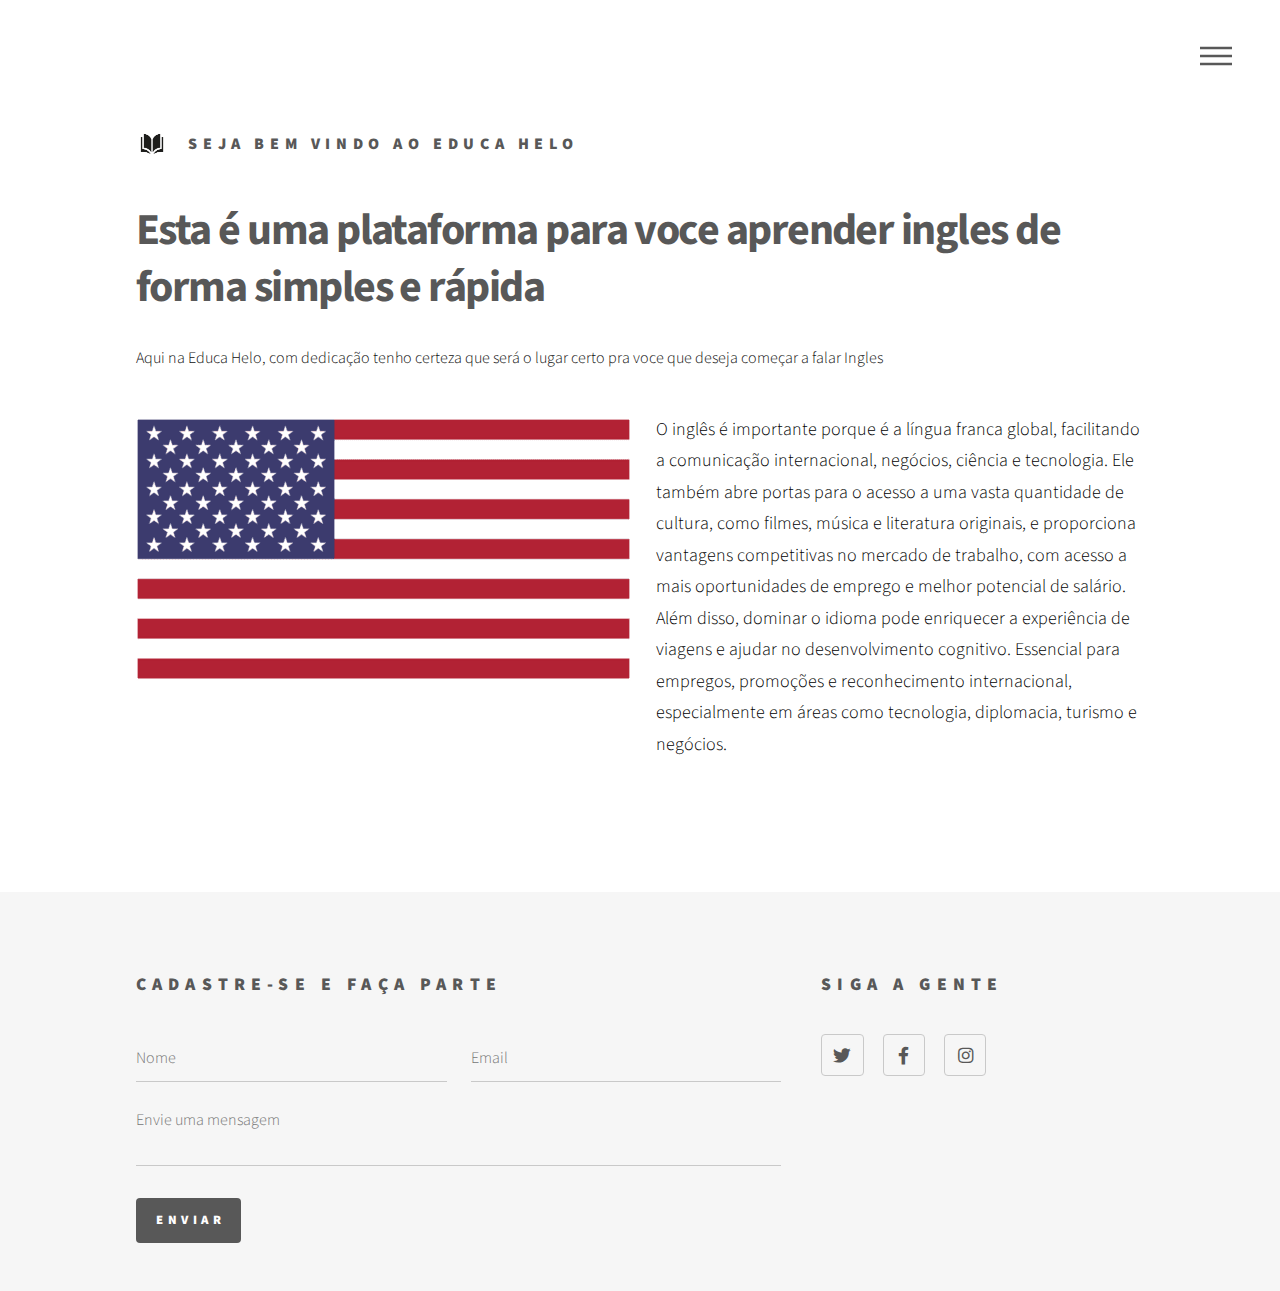
<file: index.html>
<!DOCTYPE HTML>
<!--
	Phantom by HTML5 UP
	html5up.net | @ajlkn
	Free for personal and commercial use under the CCA 3.0 license (html5up.net/license)
-->
<html>
	<head>
		<title>Educa Helo</title>
		<meta charset="utf-8" />
		<meta name="viewport" content="width=device-width, initial-scale=1, user-scalable=no" />
		<link rel="icon" type="image/png" href="images/livro3.jpg">
		<link rel="stylesheet" href="assets/css/main.css" />
		<noscript><link rel="stylesheet" href="assets/css/noscript.css" /></noscript>
	</head>
	<body class="is-preload">
		<!-- Wrapper -->
			<div id="wrapper">

				<!-- Header -->
					<header id="header">
						<div class="inner">

							<!-- Logo sem link -->
							<div class="logo">
								<span class="symbol">
									<img src="images/livro3.jpg" alt="">
								</span>
								<span class="title">Seja bem vindo ao Educa Helo</span>
							</div>

							<!-- Nav -->
							<nav>
								<ul>
									<li><a href="#menu">Menu</a></li>
								</ul>
							</nav>

						</div>
					</header>


				<!-- Menu -->
					<nav id="menu">
						<h2>Menu</h2>
						<ul>
							<li><a href="index.html">Estudos</a></li>
							<li><a href="generic.html">Exercicios</a></li>
							<li><a href="generic2.html">Revisão</a></li>
							<li><a href="elements.html">Preços</a></li>
						</ul>
					</nav>

				<!-- Main -->
					<div id="main">
						<div class="inner">
							<header>
								<h1>Esta é uma plataforma para voce aprender ingles de forma simples e rápida</h1>
								<p style="color: rgb(15, 15, 15);"> Aqui na Educa Helo, com dedicação tenho certeza que será o lugar certo pra voce que deseja começar a falar Ingles</p>
									<div style="display: flex; align-items:flex-start; gap: 20px;">
										<img src="images/img6.png" style="margin-left: -85px; margin-top: -30px; object-fit: contain;" alt="">
											<p style="max-width: 900px; font-size: 18px; margin-top: 10px; margin-left: -80px; color: black;">
												O inglês é importante porque é a língua franca global, facilitando a comunicação internacional, negócios, ciência e tecnologia.
												Ele também abre portas para o acesso a uma vasta quantidade de cultura, como filmes, música e literatura originais, e 
												proporciona vantagens competitivas no mercado de trabalho, com acesso a mais oportunidades de emprego e melhor potencial de
												salário. Além disso, dominar o idioma pode enriquecer a experiência de viagens e ajudar no desenvolvimento cognitivo.
												Essencial para empregos, promoções e reconhecimento internacional, especialmente em áreas como tecnologia, diplomacia, turismo
												e negócios. 
											</p>
									</div>
							
								
							</header>							
						</div>
					</div>

				<!-- Footer -->
					<footer id="footer">
						<div class="inner">
							<section>
								<h2>Cadastre-se e faça parte	</h2>
								<form method="post" action="#">
									<div class="fields">
										<div class="field half">
											<input type="text" name="Nome" id="Nome" placeholder="Nome" />
										</div>
										<div class="field half">
											<input type="email" name="email" id="email" placeholder="Email" />
										</div>
										<div class="field">
											<textarea name="Envie uma mensagem" id="Envie uma mensagem" placeholder="Envie uma mensagem"></textarea>
										</div>
									</div>
									<ul class="actions">
										<li><input type="submit" value="Enviar" class="primary" /></li>
									</ul>
								</form>
							</section>
							<section>
								<h2>Siga a gente</h2>
								<ul class="icons">
									<li><a href="#" class="icon brands style2 fa-twitter"><span class="label">Twitter</span></a></li>
									<li><a href="#" class="icon brands style2 fa-facebook-f"><span class="label">Facebook</span></a></li>
									<li><a href="https://www.instagram.com/_diegolopessz/" class="icon brands style2 fa-instagram"><span class="label">Instagram</span></a></li>
								</ul>
							</section>
							
						</div>
					</footer>

			</div>

		<!-- Scripts -->
			<script src="assets/js/jquery.min.js"></script>
			<script src="assets/js/browser.min.js"></script>
			<script src="assets/js/breakpoints.min.js"></script>
			<script src="assets/js/util.js"></script>
			<script src="assets/js/main.js"></script>

	</body>
</html>
</file>
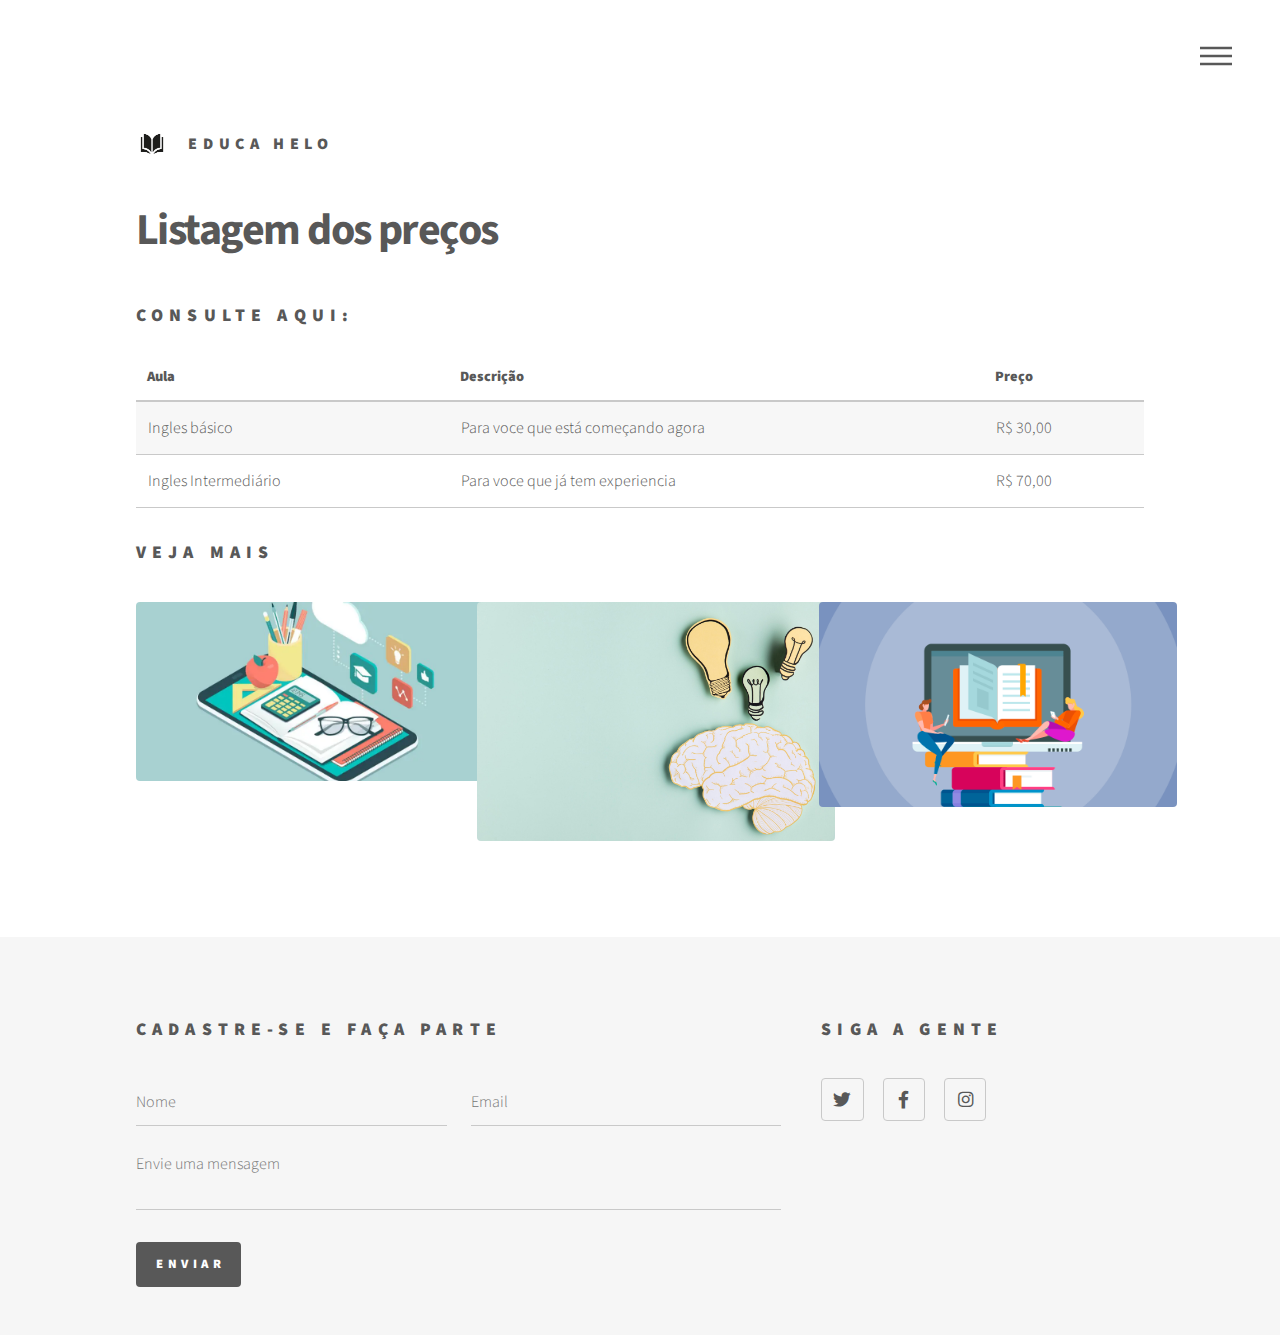
<file: elements.html>
<!DOCTYPE HTML>
<!--
	Phantom by HTML5 UP
	html5up.net | @ajlkn
	Free for personal and commercial use under the CCA 3.0 license (html5up.net/license)
-->
<html>
	<head>
		<title>Educa Helo</title>
		<meta charset="utf-8" />
		<meta name="viewport" content="width=device-width, initial-scale=1, user-scalable=no" />
		<link rel="icon" type="image/png" href="images/livro3.jpg">
		<link rel="stylesheet" href="assets/css/main.css" />
		<noscript><link rel="stylesheet" href="assets/css/noscript.css" /></noscript>
	</head>
	<body class="is-preload">
		<!-- Wrapper -->
			<div id="wrapper">

				<!-- Header -->
					<header id="header">
						<div class="inner">

							<!-- Logo -->
								<a href="index.html" class="logo">
									<span class="symbol"><img src="images/livro3.jpg" alt="" /></span><span class="title">Educa Helo </span>
								</a>

							<!-- Nav -->
								<nav>
									<ul>
										<li><a href="#menu">Menu</a></li>
									</ul>
								</nav>

						</div>
					</header>

				<!-- Menu -->
					<nav id="menu">
						<h2>Menu</h2>
						<ul>
							<li><a href="index.html">Estudos</a></li>
							<li><a href="generic.html">Exercicios</a></li>
							<li><a href="generic.html">	Revisão</a></li>
							<li><a href="elements.html">Preços</a></li>
						</ul>
					</nav>

				<!-- Main -->
					<div id="main">
						<div class="inner">
							<h1>Listagem dos preços</h1>

							<!-- Text -->
								<section>
									<h2>Consulte aqui:</h2>
								</section>
									
								


							<!-- Table -->
								<section>
									
									<div class="table-wrapper">
										<table>
											<thead>
												<tr>
													<th>Aula</th>
													<th>Descrição</th>
													<th>Preço</th>
												</tr>
											</thead>
											<tbody>
												<tr>
													<td>Ingles básico</td>
													<td>Para voce que está começando agora</td>
													<td>R$ 30,00</td>
												</tr>
												<tr>
													<td>Ingles Intermediário</td>
													<td>Para voce que já tem experiencia</td>
													<td>R$ 70,00</td>
												</tr>
												
												
												
											</tbody>
											
										</table>
									</div>
								</section>

									

							<!-- Image -->
									<section>
										<h2>Veja mais</h2>
										<div class="row gtr-50 gtr-uniform">
											<div class="col-4 col-12-medium">
												<span class="image fit">
													<img src="images/img2.png" alt="" />
												</span>
											</div>
											<div class="col-4 col-12-medium">
												<span class="image fit">
													<img src="images/img3.jpg" alt="" />
												</span>
											</div>
											<div class="col-4 col-12-medium">
												<span class="image fit">
													<img src="images/img4.png" alt="" />
												</span>
											</div>
										</div>
									</section>


						</div>
					</div>

				<!-- Footer -->
					<footer id="footer">
						<div class="inner">
							<section>
								<h2>Cadastre-se e faça parte	</h2>
								<form method="post" action="#">
									<div class="fields">
										<div class="field half">
											<input type="text" name="Nome" id="Nome" placeholder="Nome" />
										</div>
										<div class="field half">
											<input type="email" name="email" id="email" placeholder="Email" />
										</div>
										<div class="field">
											<textarea name="Envie uma mensagem" id="Envie uma mensagem" placeholder="Envie uma mensagem"></textarea>
										</div>
									</div>
									<ul class="actions">
										<li><input type="submit" value="Enviar" class="primary" /></li>
									</ul>
								</form>
							</section>
							<section>
								<h2>Siga a gente</h2>
								<ul class="icons">
									<li><a href="#" class="icon brands style2 fa-twitter"><span class="label">Twitter</span></a></li>
									<li><a href="#" class="icon brands style2 fa-facebook-f"><span class="label">Facebook</span></a></li>
									<li><a href="https://www.instagram.com/_diegolopessz/" class="icon brands style2 fa-instagram"><span class="label">Instagram</span></a></li>
								</ul>
							</section>
							
						</div>
					</footer>

			</div>

		<!-- Scripts -->
			<script src="assets/js/jquery.min.js"></script>
			<script src="assets/js/browser.min.js"></script>
			<script src="assets/js/breakpoints.min.js"></script>
			<script src="assets/js/util.js"></script>
			<script src="assets/js/main.js"></script>

	</body>
</html>
</file>
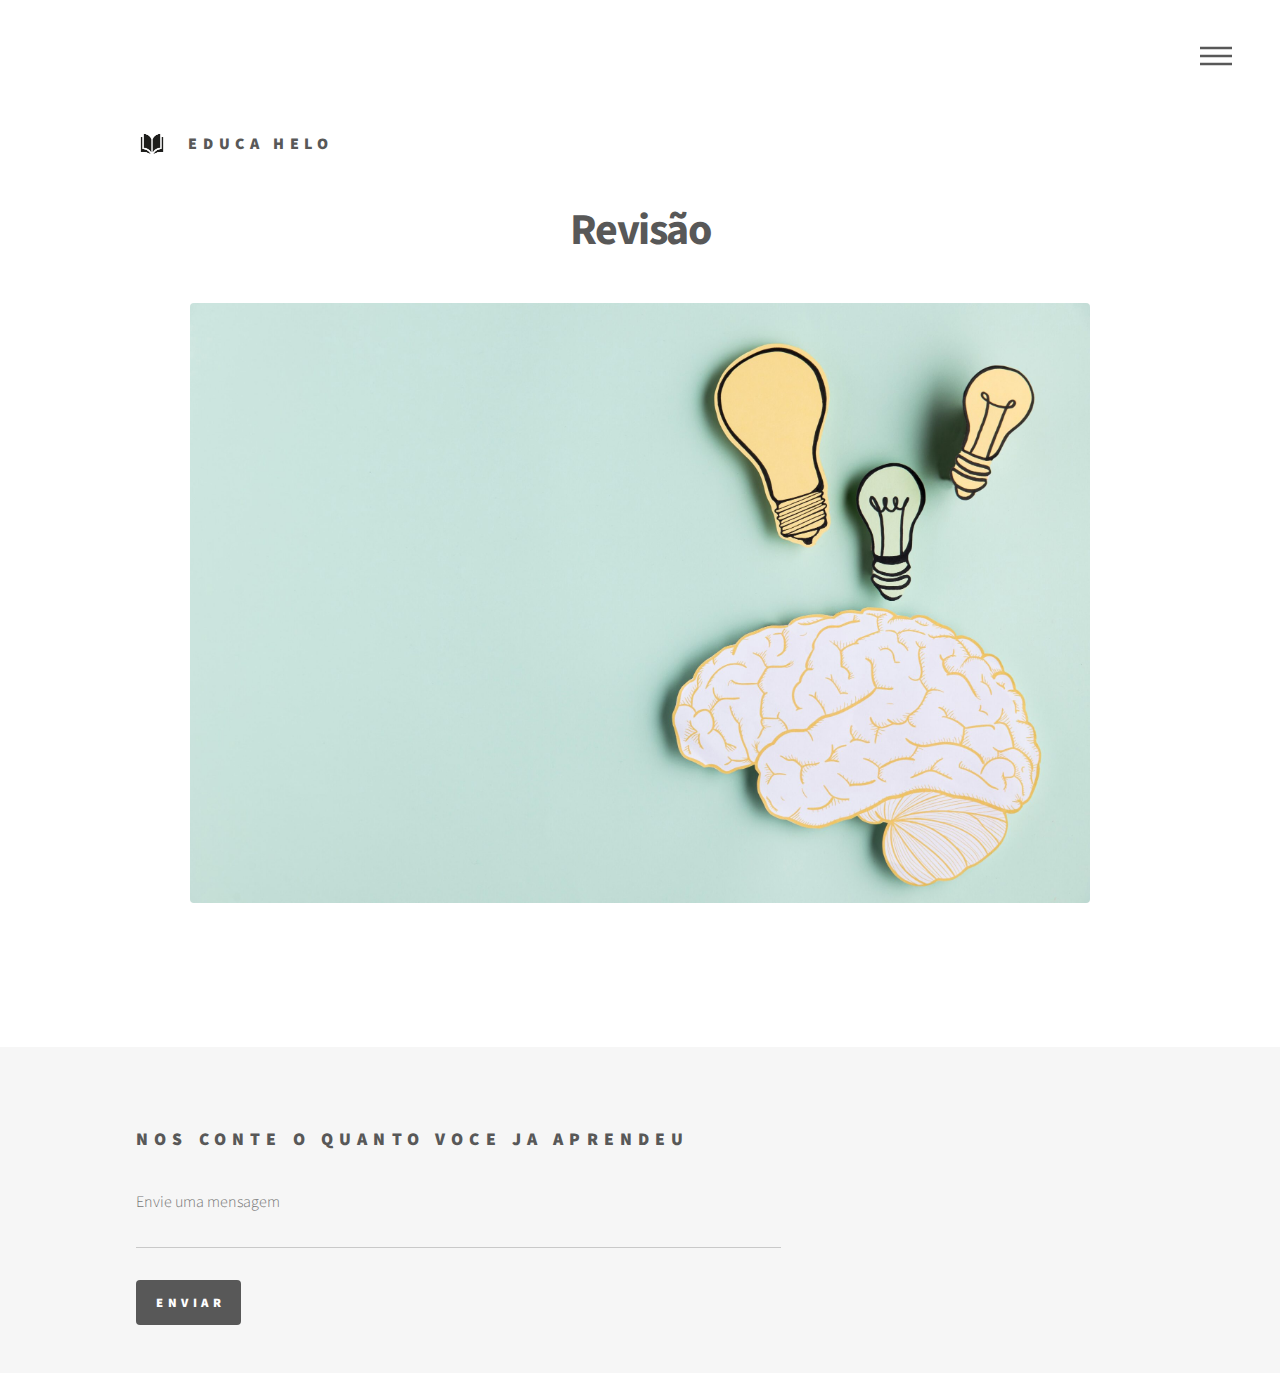
<file: generic2.html>
<!DOCTYPE HTML>
<!--
	Phantom by HTML5 UP
	html5up.net | @ajlkn
	Free for personal and commercial use under the CCA 3.0 license (html5up.net/license)
-->
<html>
	<head>
		<title>Educa Helo</title>
		<meta charset="utf-8" />
		<meta name="viewport" content="width=device-width, initial-scale=1, user-scalable=no" />
		<link rel="icon" type="image/png" href="images/livro3.jpg">
		<link rel="stylesheet" href="assets/css/main.css" />
		<noscript><link rel="stylesheet" href="assets/css/noscript.css" /></noscript>

		<head>
    <meta charset="utf-8">

    <style>
        /* Restaurar aparência original dos botões radio */
        input[type="radio"] {
            appearance: radio !important;
            -webkit-appearance: radio !important;
            -moz-appearance: radio !important;

            width: 16px !important;
            height: 16px !important;
            transform: scale(1) !important;
            margin-right: 6px !important;	
        }

		
		
		.radio-group {
			display: flex;
			flex-direction: column;
			gap: 10px;
			margin-left: 20px;
		}

		.radio {
			display: flex;
			align-items: center;
			cursor: pointer;
			gap: 8px;
		}

		/* Esconde o radio original */
		.radio input[type="radio"] {
			display: none;
		}

		/* Círculo personalizado */
		.radio span {
			width: 18px;
			height: 18px;
			border: 2px solid #333;
			border-radius: 50%;
			display: inline-block;
			position: relative;
		}

		/* Pontinho interno quando selecionado */
		.radio input[type="radio"]:checked + span::after {
			content: "";
			width: 10px;
			height: 10px;
			background: #333;
			border-radius: 50%;
			position: absolute;
			top: 3px;
			left: 3px;
		}
		
button:disabled {
    color: gray;       /* cor do texto quando desativado */
    background-color: #e0e0e0; /* opcional, cor do fundo */
    cursor: not-allowed; /* cursor mostrando que está bloqueado */
    border-color: #bfbfbf; /* borda mais clara */
}

    </style>

</head>

	</head>
	<body class="is-preload">
		<!-- Wrapper -->
			<div id="wrapper">

				<!-- Header -->
					<header id="header">
						<div class="inner">

							<div class="logo">
								<span class="symbol">
									<img src="images/livro3.jpg" alt="">
								</span>
								<span class="title">Educa Helo</span>	
							</div>
							<!-- Nav -->
								<nav>
									<ul>
										<li><a href="#menu">Menu</a></li>
									</ul>
								</nav>

						</div>
					</header>

				<!-- Menu -->
					<nav id="menu">
						<h2>Menu</h2>
						<ul>
							<li><a href="index.html">Estudos</a></li>
							<li><a href="generic.html">Exercicios</a></li>
							<li><a href="generic2.html">Revisão</a></li>
							<li><a href="elements.html">Preços</a></li>
						</ul>
					</nav>

				<!-- Main -->
					<div id="main">
						<div class="inner">
							<h1 style="text-align: center;">Revisão</h1>
							<span class="image main">
    							<img src="images/img3.jpg" alt=""/>
							</span>
									
								
		
						</div>
					</div>

				<!-- Footer -->
					<footer id="footer">
						<div class="inner">
							<section>
								<h2>Nos conte o quanto voce ja aprendeu	</h2>
								<form method="post" action="#">
									<div class="fields">
										
										<div class="field">
											<textarea name="Envie uma mensagem" id="Envie uma mensagem" placeholder="Envie uma mensagem"></textarea>
										</div>
									</div>
									<ul class="actions">
										<li><input type="submit" value="Enviar" class="primary" /></li>
									</ul>
								</form>
							</section>
							
							
						</div>
					</footer>

			</div>

            

		<!-- Scripts -->
			<script src="assets/js/jquery.min.js"></script>
			<script src="assets/js/browser.min.js"></script>
			<script src="assets/js/breakpoints.min.js"></script>
			<script src="assets/js/util.js"></script>
			<script src="assets/js/main.js"></script>

	</body>
</html>
</file>
<file: assets/css/noscript.css>
/*
	Phantom by HTML5 UP
	html5up.net | @ajlkn
	Free for personal and commercial use under the CCA 3.0 license (html5up.net/license)
*/

/* Tiles */

	body.is-preload .tiles article {
		-moz-transform: none;
		-webkit-transform: none;
		-ms-transform: none;
		transform: none;
		opacity: 1;
	}
</file>
<file: assets/css/main.css>
@import url(fontawesome-all.min.css);
@import url("https://fonts.googleapis.com/css?family=Source+Sans+Pro:300,700,900");

/*
	Phantom by HTML5 UP
	html5up.net | @ajlkn
	Free for personal and commercial use under the CCA 3.0 license (html5up.net/license)
*/

html, body, div, span, applet, object,
iframe, h1, h2, h3, h4, h5, h6, p, blockquote,
pre, a, abbr, acronym, address, big, cite,
code, del, dfn, em, img, ins, kbd, q, s, samp,
small, strike, strong, sub, sup, tt, var, b,
u, i, center, dl, dt, dd, ol, ul, li, fieldset,
form, label, legend, table, caption, tbody,
tfoot, thead, tr, th, td, article, aside,
canvas, details, embed, figure, figcaption,
footer, header, hgroup, menu, nav, output, ruby,
section, summary, time, mark, audio, video {
	margin: 0;
	padding: 0;
	border: 0;
	font-size: 100%;
	font: inherit;
	vertical-align: baseline;}

article, aside, details, figcaption, figure,
footer, header, hgroup, menu, nav, section {
	display: block;}

body {
	line-height: 1;
}

.img-container {
    display: flex;          /* coloca lado a lado */
    gap: 20px;              /* espaçamento entre as imagens */
    justify-content: center;/* centraliza */
    flex-wrap: wrap;        /* quebra linha se a tela for pequena */
}

.img-container img {
    width: 300px;           /* tamanho igual */
    height: 200px;          /* altura igual */
    object-fit: cover;      /* deixa o corte bonito sem distorcer */
    border-radius: 10px;    /* opcional – deixa mais bonito */
}


ol, ul {
	list-style: none;
}

blockquote, q {
	quotes: none;
}

	blockquote:before, blockquote:after, q:before, q:after {
		content: '';
		content: none;
	}

table {
	border-collapse: collapse;
	border-spacing: 0;
}

body {
	-webkit-text-size-adjust: none;
}

mark {
	background-color: transparent;
	color: inherit;
}

input::-moz-focus-inner {
	border: 0;
	padding: 0;
}

input, select, textarea {
	-moz-appearance: none;
	-webkit-appearance: none;
	-ms-appearance: none;
	appearance: none;
}

/* Basic */

	@-ms-viewport {
		width: device-width;
	}

	body {
		-ms-overflow-style: scrollbar;
	}

	@media screen and (max-width: 480px) {

		html, body {
			min-width: 320px;
		}

	}

	html {
		box-sizing: border-box;
	}

	*, *:before, *:after {
		box-sizing: inherit;
	}

	body {
		background: #ffffff;
	}

		body.is-preload *, body.is-preload *:before, body.is-preload *:after {
			-moz-animation: none !important;
			-webkit-animation: none !important;
			-ms-animation: none !important;
			animation: none !important;
			-moz-transition: none !important;
			-webkit-transition: none !important;
			-ms-transition: none !important;
			transition: none !important;
		}


/* Type */

	body, input, select, textarea {
		color: #585858;
		font-family: "Source Sans Pro", Helvetica, sans-serif;
		font-size: 16pt;
		font-weight: 300;
		line-height: 1.75;
	}

		@media screen and (max-width: 1680px) {

			body, input, select, textarea {
				font-size: 14pt;
			}

		}

		@media screen and (max-width: 1280px) {

			body, input, select, textarea {
				font-size: 12pt;
			}

		}

	a {
		-moz-transition: border-bottom-color 0.2s ease, color 0.2s ease;
		-webkit-transition: border-bottom-color 0.2s ease, color 0.2s ease;
		-ms-transition: border-bottom-color 0.2s ease, color 0.2s ease;
		transition: border-bottom-color 0.2s ease, color 0.2s ease;
		text-decoration: none;
		color: #585858;
		border-bottom: dotted 1px rgba(88, 88, 88, 0.5);
	}

		a:hover {
			border-bottom-color: transparent;
			color: #f2849e !important;
		}

	strong, b {
		font-weight: 900;
	}

	em, i {
		font-style: italic;
	}

	p {
		margin: 0 0 2em 0;
	}

	h1 {
		font-size: 2.75em;
		font-weight: 700;
		line-height: 1.3;
		margin: 0 0 1em 0;
		letter-spacing: -0.035em;
	}

		h1 a {
			color: inherit;
		}

		@media screen and (max-width: 736px) {

			h1 {
				font-size: 2em;
				margin: 0 0 1em 0;
			}

		}

		@media screen and (max-width: 360px) {

			h1 {
				font-size: 1.75em;
			}

		}

	h2, h3, h4, h5, h6 {
		font-weight: 900;
		line-height: 1.5;
		margin: 0 0 2em 0;
		text-transform: uppercase;
		letter-spacing: 0.35em;
	}

		h2 a, h3 a, h4 a, h5 a, h6 a {
			color: inherit;
		}

	h2 {
		font-size: 1.1em;
	}

	h3 {
		font-size: 1em;
	}

	h4 {
		font-size: 0.8em;
	}

	h5 {
		font-size: 0.8em;
	}

	h6 {
		font-size: 0.8em;
	}

	@media screen and (max-width: 980px) {

		h1 br, h2 br, h3 br, h4 br, h5 br, h6 br {
			display: none;
		}

	}

	@media screen and (max-width: 736px) {

		h2 {
			font-size: 1em;
		}

		h3 {
			font-size: 0.8em;
		}

	}

	sub {
		font-size: 0.8em;
		position: relative;
		top: 0.5em;
	}

	sup {
		font-size: 0.8em;
		position: relative;
		top: -0.5em;
	}

	blockquote {
		border-left: solid 4px #c9c9c9;
		font-style: italic;
		margin: 0 0 2em 0;
		padding: 0.5em 0 0.5em 2em;
	}

	code {
		background: rgba(144, 144, 144, 0.075);
		border-radius: 4px;
		border: solid 1px #c9c9c9;
		font-family: "Courier New", monospace;
		font-size: 0.9em;
		margin: 0 0.25em;
		padding: 0.25em 0.65em;
	}

	pre {
		-webkit-overflow-scrolling: touch;
		font-family: "Courier New", monospace;
		font-size: 0.9em;
		margin: 0 0 2em 0;
	}

		pre code {
			display: block;
			line-height: 1.75;
			padding: 1em 1.5em;
			overflow-x: auto;
		}

	hr {
		border: 0;
		border-bottom: solid 1px #c9c9c9;
		margin: 2em 0;
	}

		hr.major {
			margin: 3em 0;
		}

	.align-left {
		text-align: left;
	}

	.align-center {
		text-align: center;
	}

	.align-right {
		text-align: right;
	}

/* Row */

	.row {
		display: flex;
		flex-wrap: wrap;
		box-sizing: border-box;
		align-items: stretch;
	}

		.row > * {
			box-sizing: border-box;
		}

		.row.gtr-uniform > * > :last-child {
			margin-bottom: 0;
		}

		.row.aln-left {
			justify-content: flex-start;
		}

		.row.aln-center {
			justify-content: center;
		}

		.row.aln-right {
			justify-content: flex-end;
		}

		.row.aln-top {
			align-items: flex-start;
		}

		.align-text {
	display: flex;
	align-items: flex-start;
}

.text-align-fix p {
	margin-bottom: 0;
}


		.row.aln-middle {
			align-items: center;
		}

		.row.aln-bottom {
			align-items: flex-end;
		}

		.row > .imp {
			order: -1;
		}

		.row > .col-1 {
			width: 8.33333%;
		}

		.row > .off-1 {
			margin-left: 8.33333%;
		}

		.row > .col-2 {
			width: 16.66667%;
		}

		.row > .off-2 {
			margin-left: 16.66667%;
		}

		.row > .col-3 {
			width: 25%;
		}

		.row > .off-3 {
			margin-left: 25%;
		}

		.row > .col-4 {
			width: 33.33333%;
		}

		.row > .off-4 {
			margin-left: 33.33333%;
		}

		.row > .col-5 {
			width: 41.66667%;
		}

		.row > .off-5 {
			margin-left: 41.66667%;
		}

		.row > .col-6 {
			width: 50%;
		}

		.row > .off-6 {
			margin-left: 50%;
		}

		.row > .col-7 {
			width: 58.33333%;
		}

		.row > .off-7 {
			margin-left: 58.33333%;
		}

		.row > .col-8 {
			width: 66.66667%;
		}

		.row > .off-8 {
			margin-left: 66.66667%;
		}

		.row > .col-9 {
			width: 75%;
		}

		.row > .off-9 {
			margin-left: 75%;
		}

		.row > .col-10 {
			width: 83.33333%;
		}

		.row > .off-10 {
			margin-left: 83.33333%;
		}

		.row > .col-11 {
			width: 91.66667%;
		}

		.row > .off-11 {
			margin-left: 91.66667%;
		}

		.row > .col-12 {
			width: 100%;
		}

		.row > .off-12 {
			margin-left: 100%;
		}

		.row.gtr-0 {
			margin-top: 0;
			margin-left: 0em;
		}

			.row.gtr-0 > * {
				padding: 0 0 0 0em;
			}

			.row.gtr-0.gtr-uniform {
				margin-top: 0em;
			}

				.row.gtr-0.gtr-uniform > * {
					padding-top: 0em;
				}

		.row.gtr-25 {
			margin-top: 0;
			margin-left: -0.5em;
		}

			.row.gtr-25 > * {
				padding: 0 0 0 0.5em;
			}

			.row.gtr-25.gtr-uniform {
				margin-top: -0.5em;
			}

				.row.gtr-25.gtr-uniform > * {
					padding-top: 0.5em;
				}

		.row.gtr-50 {
			margin-top: 0;
			margin-left: -1em;
		}

			.row.gtr-50 > * {
				padding: 0 0 0 1em;
			}

			.row.gtr-50.gtr-uniform {
				margin-top: -1em;
			}

				.row.gtr-50.gtr-uniform > * {
					padding-top: 1em;
				}

		.row {
			margin-top: 0;
			margin-left: -2em;
		}

			.row > * {
				padding: 0 0 0 2em;
			}

			.row.gtr-uniform {
				margin-top: -2em;
			}

				.row.gtr-uniform > * {
					padding-top: 2em;
				}

		.row.gtr-150 {
			margin-top: 0;
			margin-left: -3em;
		}

			.row.gtr-150 > * {
				padding: 0 0 0 3em;
			}

			.row.gtr-150.gtr-uniform {
				margin-top: -3em;
			}

				.row.gtr-150.gtr-uniform > * {
					padding-top: 3em;
				}

		.row.gtr-200 {
			margin-top: 0;
			margin-left: -4em;
		}

			.row.gtr-200 > * {
				padding: 0 0 0 4em;
			}

			.row.gtr-200.gtr-uniform {
				margin-top: -4em;
			}

				.row.gtr-200.gtr-uniform > * {
					padding-top: 4em;
				}

		@media screen and (max-width: 1680px) {

			.row {
				display: flex;
				flex-wrap: wrap;
				box-sizing: border-box;
				align-items: stretch;
			}

				.row > * {
					box-sizing: border-box;
				}

				.row.gtr-uniform > * > :last-child {
					margin-bottom: 0;
				}

				.row.aln-left {
					justify-content: flex-start;
				}

				.row.aln-center {
					justify-content: center;
				}

				.row.aln-right {
					justify-content: flex-end;
				}

				.row.aln-top {
					align-items: flex-start;
				}

				.row.aln-middle {
					align-items: center;
				}

				.row.aln-bottom {
					align-items: flex-end;
				}

				.row > .imp-xlarge {
					order: -1;
				}

				.row > .col-1-xlarge {
					width: 8.33333%;
				}

				.row > .off-1-xlarge {
					margin-left: 8.33333%;
				}

				.row > .col-2-xlarge {
					width: 16.66667%;
				}

				.row > .off-2-xlarge {
					margin-left: 16.66667%;
				}

				.row > .col-3-xlarge {
					width: 25%;
				}

				.row > .off-3-xlarge {
					margin-left: 25%;
				}

				.row > .col-4-xlarge {
					width: 33.33333%;
				}

				.row > .off-4-xlarge {
					margin-left: 33.33333%;
				}

				.row > .col-5-xlarge {
					width: 41.66667%;
				}

				.row > .off-5-xlarge {
					margin-left: 41.66667%;
				}

				.row > .col-6-xlarge {
					width: 50%;
				}

				.row > .off-6-xlarge {
					margin-left: 50%;
				}

				.row > .col-7-xlarge {
					width: 58.33333%;
				}

				.row > .off-7-xlarge {
					margin-left: 58.33333%;
				}

				.row > .col-8-xlarge {
					width: 66.66667%;
				}

				.row > .off-8-xlarge {
					margin-left: 66.66667%;
				}

				.row > .col-9-xlarge {
					width: 75%;
				}

				.row > .off-9-xlarge {
					margin-left: 75%;
				}

				.row > .col-10-xlarge {
					width: 83.33333%;
				}

				.row > .off-10-xlarge {
					margin-left: 83.33333%;
				}

				.row > .col-11-xlarge {
					width: 91.66667%;
				}

				.row > .off-11-xlarge {
					margin-left: 91.66667%;
				}

				.row > .col-12-xlarge {
					width: 100%;
				}

				.row > .off-12-xlarge {
					margin-left: 100%;
				}

				.row.gtr-0 {
					margin-top: 0;
					margin-left: 0em;
				}

					.row.gtr-0 > * {
						padding: 0 0 0 0em;
					}

					.row.gtr-0.gtr-uniform {
						margin-top: 0em;
					}

						.row.gtr-0.gtr-uniform > * {
							padding-top: 0em;
						}

				.row.gtr-25 {
					margin-top: 0;
					margin-left: -0.5em;
				}

					.row.gtr-25 > * {
						padding: 0 0 0 0.5em;
					}

					.row.gtr-25.gtr-uniform {
						margin-top: -0.5em;
					}

						.row.gtr-25.gtr-uniform > * {
							padding-top: 0.5em;
						}

				.row.gtr-50 {
					margin-top: 0;
					margin-left: -1em;
				}

					.row.gtr-50 > * {
						padding: 0 0 0 1em;
					}

					.row.gtr-50.gtr-uniform {
						margin-top: -1em;
					}

						.row.gtr-50.gtr-uniform > * {
							padding-top: 1em;
						}

				.row {
					margin-top: 0;
					margin-left: -2em;
				}

					.row > * {
						padding: 0 0 0 2em;
					}

					.row.gtr-uniform {
						margin-top: -2em;
					}

						.row.gtr-uniform > * {
							padding-top: 2em;
						}

				.row.gtr-150 {
					margin-top: 0;
					margin-left: -3em;
				}

					.row.gtr-150 > * {
						padding: 0 0 0 3em;
					}

					.row.gtr-150.gtr-uniform {
						margin-top: -3em;
					}

						.row.gtr-150.gtr-uniform > * {
							padding-top: 3em;
						}

				.row.gtr-200 {
					margin-top: 0;
					margin-left: -4em;
				}

					.row.gtr-200 > * {
						padding: 0 0 0 4em;
					}

					.row.gtr-200.gtr-uniform {
						margin-top: -4em;
					}

						.row.gtr-200.gtr-uniform > * {
							padding-top: 4em;
						}

		}

		@media screen and (max-width: 1280px) {

			.row {
				display: flex;
				flex-wrap: wrap;
				box-sizing: border-box;
				align-items: stretch;
			}

				.row > * {
					box-sizing: border-box;
				}

				.row.gtr-uniform > * > :last-child {
					margin-bottom: 0;
				}

				.row.aln-left {
					justify-content: flex-start;
				}

				.row.aln-center {
					justify-content: center;
				}

				.row.aln-right {
					justify-content: flex-end;
				}

				.row.aln-top {
					align-items: flex-start;
				}

				.row.aln-middle {
					align-items: center;
				}

				.row.aln-bottom {
					align-items: flex-end;
				}

				.row > .imp-large {
					order: -1;
				}

				.row > .col-1-large {
					width: 8.33333%;
				}

				.row > .off-1-large {
					margin-left: 8.33333%;
				}

				.row > .col-2-large {
					width: 16.66667%;
				}

				.row > .off-2-large {
					margin-left: 16.66667%;
				}

				.row > .col-3-large {
					width: 25%;
				}

				.row > .off-3-large {
					margin-left: 25%;
				}

				.row > .col-4-large {
					width: 33.33333%;
				}

				.row > .off-4-large {
					margin-left: 33.33333%;
				}

				.row > .col-5-large {
					width: 41.66667%;
				}

				.row > .off-5-large {
					margin-left: 41.66667%;
				}

				.row > .col-6-large {
					width: 50%;
				}

				.row > .off-6-large {
					margin-left: 50%;
				}

				.row > .col-7-large {
					width: 58.33333%;
				}

				.row > .off-7-large {
					margin-left: 58.33333%;
				}

				.row > .col-8-large {
					width: 66.66667%;
				}

				.row > .off-8-large {
					margin-left: 66.66667%;
				}

				.row > .col-9-large {
					width: 75%;
				}

				.row > .off-9-large {
					margin-left: 75%;
				}

				.row > .col-10-large {
					width: 83.33333%;
				}

				.row > .off-10-large {
					margin-left: 83.33333%;
				}

				.row > .col-11-large {
					width: 91.66667%;
				}

				.row > .off-11-large {
					margin-left: 91.66667%;
				}

				.row > .col-12-large {
					width: 100%;
				}

				.row > .off-12-large {
					margin-left: 100%;
				}

				.row.gtr-0 {
					margin-top: 0;
					margin-left: 0em;
				}

					.row.gtr-0 > * {
						padding: 0 0 0 0em;
					}

					.row.gtr-0.gtr-uniform {
						margin-top: 0em;
					}

						.row.gtr-0.gtr-uniform > * {
							padding-top: 0em;
						}

				.row.gtr-25 {
					margin-top: 0;
					margin-left: -0.5em;
				}

					.row.gtr-25 > * {
						padding: 0 0 0 0.5em;
					}

					.row.gtr-25.gtr-uniform {
						margin-top: -0.5em;
					}

						.row.gtr-25.gtr-uniform > * {
							padding-top: 0.5em;
						}

				.row.gtr-50 {
					margin-top: 0;
					margin-left: -1em;
				}

					.row.gtr-50 > * {
						padding: 0 0 0 1em;
					}

					.row.gtr-50.gtr-uniform {
						margin-top: -1em;
					}

						.row.gtr-50.gtr-uniform > * {
							padding-top: 1em;
						}

				.row {
					margin-top: 0;
					margin-left: -2em;
				}

					.row > * {
						padding: 0 0 0 2em;
					}

					.row.gtr-uniform {
						margin-top: -2em;
					}

						.row.gtr-uniform > * {
							padding-top: 2em;
						}

				.row.gtr-150 {
					margin-top: 0;
					margin-left: -3em;
				}

					.row.gtr-150 > * {
						padding: 0 0 0 3em;
					}

					.row.gtr-150.gtr-uniform {
						margin-top: -3em;
					}

						.row.gtr-150.gtr-uniform > * {
							padding-top: 3em;
						}

				.row.gtr-200 {
					margin-top: 0;
					margin-left: -4em;
				}

					.row.gtr-200 > * {
						padding: 0 0 0 4em;
					}

					.row.gtr-200.gtr-uniform {
						margin-top: -4em;
					}

						.row.gtr-200.gtr-uniform > * {
							padding-top: 4em;
						}

		}

		@media screen and (max-width: 980px) {

			.row {
				display: flex;
				flex-wrap: wrap;
				box-sizing: border-box;
				align-items: stretch;
			}

				.row > * {
					box-sizing: border-box;
				}

				.row.gtr-uniform > * > :last-child {
					margin-bottom: 0;
				}

				.row.aln-left {
					justify-content: flex-start;
				}

				.row.aln-center {
					justify-content: center;
				}

				.row.aln-right {
					justify-content: flex-end;
				}

				.row.aln-top {
					align-items: flex-start;
				}

				.row.aln-middle {
					align-items: center;
				}

				.row.aln-bottom {
					align-items: flex-end;
				}

				.row > .imp-medium {
					order: -1;
				}

				.row > .col-1-medium {
					width: 8.33333%;
				}

				.row > .off-1-medium {
					margin-left: 8.33333%;
				}

				.row > .col-2-medium {
					width: 16.66667%;
				}

				.row > .off-2-medium {
					margin-left: 16.66667%;
				}

				.row > .col-3-medium {
					width: 25%;
				}

				.row > .off-3-medium {
					margin-left: 25%;
				}

				.row > .col-4-medium {
					width: 33.33333%;
				}

				.row > .off-4-medium {
					margin-left: 33.33333%;
				}

				.row > .col-5-medium {
					width: 41.66667%;
				}

				.row > .off-5-medium {
					margin-left: 41.66667%;
				}

				.row > .col-6-medium {
					width: 50%;
				}

				.row > .off-6-medium {
					margin-left: 50%;
				}

				.row > .col-7-medium {
					width: 58.33333%;
				}

				.row > .off-7-medium {
					margin-left: 58.33333%;
				}

				.row > .col-8-medium {
					width: 66.66667%;
				}

				.row > .off-8-medium {
					margin-left: 66.66667%;
				}

				.row > .col-9-medium {
					width: 75%;
				}

				.row > .off-9-medium {
					margin-left: 75%;
				}

				.row > .col-10-medium {
					width: 83.33333%;
				}

				.row > .off-10-medium {
					margin-left: 83.33333%;
				}

				.row > .col-11-medium {
					width: 91.66667%;
				}

				.row > .off-11-medium {
					margin-left: 91.66667%;
				}

				.row > .col-12-medium {
					width: 100%;
				}

				.row > .off-12-medium {
					margin-left: 100%;
				}

				.row.gtr-0 {
					margin-top: 0;
					margin-left: 0em;
				}

					.row.gtr-0 > * {
						padding: 0 0 0 0em;
					}

					.row.gtr-0.gtr-uniform {
						margin-top: 0em;
					}

						.row.gtr-0.gtr-uniform > * {
							padding-top: 0em;
						}

				.row.gtr-25 {
					margin-top: 0;
					margin-left: -0.375em;
				}

					.row.gtr-25 > * {
						padding: 0 0 0 0.375em;
					}

					.row.gtr-25.gtr-uniform {
						margin-top: -0.375em;
					}

						.row.gtr-25.gtr-uniform > * {
							padding-top: 0.375em;
						}

				.row.gtr-50 {
					margin-top: 0;
					margin-left: -0.75em;
				}

					.row.gtr-50 > * {
						padding: 0 0 0 0.75em;
					}

					.row.gtr-50.gtr-uniform {
						margin-top: -0.75em;
					}

						.row.gtr-50.gtr-uniform > * {
							padding-top: 0.75em;
						}

				.row {
					margin-top: 0;
					margin-left: -1.5em;
				}

					.row > * {
						padding: 0 0 0 1.5em;
					}

					.row.gtr-uniform {
						margin-top: -1.5em;
					}

						.row.gtr-uniform > * {
							padding-top: 1.5em;
						}

				.row.gtr-150 {
					margin-top: 0;
					margin-left: -2.25em;
				}

					.row.gtr-150 > * {
						padding: 0 0 0 2.25em;
					}

					.row.gtr-150.gtr-uniform {
						margin-top: -2.25em;
					}

						.row.gtr-150.gtr-uniform > * {
							padding-top: 2.25em;
						}

				.row.gtr-200 {
					margin-top: 0;
					margin-left: -3em;
				}

					.row.gtr-200 > * {
						padding: 0 0 0 3em;
					}

					.row.gtr-200.gtr-uniform {
						margin-top: -3em;
					}

						.row.gtr-200.gtr-uniform > * {
							padding-top: 3em;
						}

		}

		@media screen and (max-width: 736px) {

			.row {
				display: flex;
				flex-wrap: wrap;
				box-sizing: border-box;
				align-items: stretch;
			}

				.row > * {
					box-sizing: border-box;
				}

				.row.gtr-uniform > * > :last-child {
					margin-bottom: 0;
				}

				.row.aln-left {
					justify-content: flex-start;
				}

				.row.aln-center {
					justify-content: center;
				}

				.row.aln-right {
					justify-content: flex-end;
				}

				.row.aln-top {
					align-items: flex-start;
				}

				.row.aln-middle {
					align-items: center;
				}

				.row.aln-bottom {
					align-items: flex-end;
				}

				.row > .imp-small {
					order: -1;
				}

				.row > .col-1-small {
					width: 8.33333%;
				}

				.row > .off-1-small {
					margin-left: 8.33333%;
				}

				.row > .col-2-small {
					width: 16.66667%;
				}

				.row > .off-2-small {
					margin-left: 16.66667%;
				}

				.row > .col-3-small {
					width: 25%;
				}

				.row > .off-3-small {
					margin-left: 25%;
				}

				.row > .col-4-small {
					width: 33.33333%;
				}

				.row > .off-4-small {
					margin-left: 33.33333%;
				}

				.row > .col-5-small {
					width: 41.66667%;
				}

				.row > .off-5-small {
					margin-left: 41.66667%;
				}

				.row > .col-6-small {
					width: 50%;
				}

				.row > .off-6-small {
					margin-left: 50%;
				}

				.row > .col-7-small {
					width: 58.33333%;
				}

				.row > .off-7-small {
					margin-left: 58.33333%;
				}

				.row > .col-8-small {
					width: 66.66667%;
				}

				.row > .off-8-small {
					margin-left: 66.66667%;
				}

				.row > .col-9-small {
					width: 75%;
				}

				.row > .off-9-small {
					margin-left: 75%;
				}

				.row > .col-10-small {
					width: 83.33333%;
				}

				.row > .off-10-small {
					margin-left: 83.33333%;
				}

				.row > .col-11-small {
					width: 91.66667%;
				}

				.row > .off-11-small {
					margin-left: 91.66667%;
				}

				.row > .col-12-small {
					width: 100%;
				}

				.row > .off-12-small {
					margin-left: 100%;
				}

				.row.gtr-0 {
					margin-top: 0;
					margin-left: 0em;
				}

					.row.gtr-0 > * {
						padding: 0 0 0 0em;
					}

					.row.gtr-0.gtr-uniform {
						margin-top: 0em;
					}

						.row.gtr-0.gtr-uniform > * {
							padding-top: 0em;
						}

				.row.gtr-25 {
					margin-top: 0;
					margin-left: -0.25em;
				}

					.row.gtr-25 > * {
						padding: 0 0 0 0.25em;
					}

					.row.gtr-25.gtr-uniform {
						margin-top: -0.25em;
					}

						.row.gtr-25.gtr-uniform > * {
							padding-top: 0.25em;
						}

				.row.gtr-50 {
					margin-top: 0;
					margin-left: -0.5em;
				}

					.row.gtr-50 > * {
						padding: 0 0 0 0.5em;
					}

					.row.gtr-50.gtr-uniform {
						margin-top: -0.5em;
					}

						.row.gtr-50.gtr-uniform > * {
							padding-top: 0.5em;
						}

				.row {
					margin-top: 0;
					margin-left: -1em;
				}

					.row > * {
						padding: 0 0 0 1em;
					}

					.row.gtr-uniform {
						margin-top: -1em;
					}

						.row.gtr-uniform > * {
							padding-top: 1em;
						}

				.row.gtr-150 {
					margin-top: 0;
					margin-left: -1.5em;
				}

					.row.gtr-150 > * {
						padding: 0 0 0 1.5em;
					}

					.row.gtr-150.gtr-uniform {
						margin-top: -1.5em;
					}

						.row.gtr-150.gtr-uniform > * {
							padding-top: 1.5em;
						}

				.row.gtr-200 {
					margin-top: 0;
					margin-left: -2em;
				}

					.row.gtr-200 > * {
						padding: 0 0 0 2em;
					}

					.row.gtr-200.gtr-uniform {
						margin-top: -2em;
					}

						.row.gtr-200.gtr-uniform > * {
							padding-top: 2em;
						}

		}

		@media screen and (max-width: 480px) {

			.row {
				display: flex;
				flex-wrap: wrap;
				box-sizing: border-box;
				align-items: stretch;
			}

				.row > * {
					box-sizing: border-box;
				}

				.row.gtr-uniform > * > :last-child {
					margin-bottom: 0;
				}

				.row.aln-left {
					justify-content: flex-start;
				}

				.row.aln-center {
					justify-content: center;
				}

				.row.aln-right {
					justify-content: flex-end;
				}

				.row.aln-top {
					align-items: flex-start;
				}

				.row.aln-middle {
					align-items: center;
				}

				.row.aln-bottom {
					align-items: flex-end;
				}

				.row > .imp-xsmall {
					order: -1;
				}

				.row > .col-1-xsmall {
					width: 8.33333%;
				}

				.row > .off-1-xsmall {
					margin-left: 8.33333%;
				}

				.row > .col-2-xsmall {
					width: 16.66667%;
				}

				.row > .off-2-xsmall {
					margin-left: 16.66667%;
				}

				.row > .col-3-xsmall {
					width: 25%;
				}

				.row > .off-3-xsmall {
					margin-left: 25%;
				}

				.row > .col-4-xsmall {
					width: 33.33333%;
				}

				.row > .off-4-xsmall {
					margin-left: 33.33333%;
				}

				.row > .col-5-xsmall {
					width: 41.66667%;
				}

				.row > .off-5-xsmall {
					margin-left: 41.66667%;
				}

				.row > .col-6-xsmall {
					width: 50%;
				}

				.row > .off-6-xsmall {
					margin-left: 50%;
				}

				.row > .col-7-xsmall {
					width: 58.33333%;
				}

				.row > .off-7-xsmall {
					margin-left: 58.33333%;
				}

				.row > .col-8-xsmall {
					width: 66.66667%;
				}

				.row > .off-8-xsmall {
					margin-left: 66.66667%;
				}

				.row > .col-9-xsmall {
					width: 75%;
				}

				.row > .off-9-xsmall {
					margin-left: 75%;
				}

				.row > .col-10-xsmall {
					width: 83.33333%;
				}

				.row > .off-10-xsmall {
					margin-left: 83.33333%;
				}

				.row > .col-11-xsmall {
					width: 91.66667%;
				}

				.row > .off-11-xsmall {
					margin-left: 91.66667%;
				}

				.row > .col-12-xsmall {
					width: 100%;
				}

				.row > .off-12-xsmall {
					margin-left: 100%;
				}

				.row.gtr-0 {
					margin-top: 0;
					margin-left: 0em;
				}

					.row.gtr-0 > * {
						padding: 0 0 0 0em;
					}

					.row.gtr-0.gtr-uniform {
						margin-top: 0em;
					}

						.row.gtr-0.gtr-uniform > * {
							padding-top: 0em;
						}

				.row.gtr-25 {
					margin-top: 0;
					margin-left: -0.25em;
				}

					.row.gtr-25 > * {
						padding: 0 0 0 0.25em;
					}

					.row.gtr-25.gtr-uniform {
						margin-top: -0.25em;
					}

						.row.gtr-25.gtr-uniform > * {
							padding-top: 0.25em;
						}

				.row.gtr-50 {
					margin-top: 0;
					margin-left: -0.5em;
				}

					.row.gtr-50 > * {
						padding: 0 0 0 0.5em;
					}

					.row.gtr-50.gtr-uniform {
						margin-top: -0.5em;
					}

						.row.gtr-50.gtr-uniform > * {
							padding-top: 0.5em;
						}

				.row {
					margin-top: 0;
					margin-left: -1em;
				}

					.row > * {
						padding: 0 0 0 1em;
					}

					.row.gtr-uniform {
						margin-top: -1em;
					}

						.row.gtr-uniform > * {
							padding-top: 1em;
						}

				.row.gtr-150 {
					margin-top: 0;
					margin-left: -1.5em;
				}

					.row.gtr-150 > * {
						padding: 0 0 0 1.5em;
					}

					.row.gtr-150.gtr-uniform {
						margin-top: -1.5em;
					}

						.row.gtr-150.gtr-uniform > * {
							padding-top: 1.5em;
						}

				.row.gtr-200 {
					margin-top: 0;
					margin-left: -2em;
				}

					.row.gtr-200 > * {
						padding: 0 0 0 2em;
					}

					.row.gtr-200.gtr-uniform {
						margin-top: -2em;
					}

						.row.gtr-200.gtr-uniform > * {
							padding-top: 2em;
						}

		}

/* Section/Article */

	section.special, article.special {
		text-align: center;
	}

	header p {
		margin-top: -1em;
	}

	@media screen and (max-width: 736px) {

		header p {
			margin-top: 0;
		}

	}

/* Icon */

	.icon {
		text-decoration: none;
		border-bottom: none;
		position: relative;
	}

		.icon:before {
			-moz-osx-font-smoothing: grayscale;
			-webkit-font-smoothing: antialiased;
			display: inline-block;
			font-style: normal;
			font-variant: normal;
			text-rendering: auto;
			line-height: 1;
			text-transform: none !important;
			font-family: 'Font Awesome 5 Free';
			font-weight: 400;
		}

		.icon > .label {
			display: none;
		}

		.icon:before {
			line-height: inherit;
		}

		.icon.solid:before {
			font-weight: 900;
		}

		.icon.brands:before {
			font-family: 'Font Awesome 5 Brands';
		}

		.icon.style2 {
			-moz-transition: background-color 0.2s ease-in-out, color 0.2s ease-in-out, border-color 0.2s ease-in-out;
			-webkit-transition: background-color 0.2s ease-in-out, color 0.2s ease-in-out, border-color 0.2s ease-in-out;
			-ms-transition: background-color 0.2s ease-in-out, color 0.2s ease-in-out, border-color 0.2s ease-in-out;
			transition: background-color 0.2s ease-in-out, color 0.2s ease-in-out, border-color 0.2s ease-in-out;
			background-color: transparent;
			border: solid 1px #c9c9c9;
			border-radius: 4px;
			width: 2.65em;
			height: 2.65em;
			display: inline-block;
			text-align: center;
			line-height: 2.65em;
			color: inherit;
		}

			.icon.style2:before {
				font-size: 1.1em;
			}

			.icon.style2:hover {
				color: #f2849e;
				border-color: #f2849e;
			}

			.icon.style2:active {
				background-color: rgba(242, 132, 158, 0.1);
			}

/* List */

	ol {
		list-style: decimal;
		margin: 0 0 2em 0;
		padding-left: 1.25em;
	}

		ol li {
			padding-left: 0.25em;
		}

	ul {
		list-style: disc;
		margin: 0 0 2em 0;
		padding-left: 1em;
	}

		ul li {
			padding-left: 0.5em;
		}

		ul.alt {
			list-style: none;
			padding-left: 0;
		}

			ul.alt li {
				border-top: solid 1px #c9c9c9;
				padding: 0.5em 0;
			}

				ul.alt li:first-child {
					border-top: 0;
					padding-top: 0;
				}

	dl {
		margin: 0 0 2em 0;
	}

		dl dt {
			display: block;
			font-weight: 900;
			margin: 0 0 1em 0;
		}

		dl dd {
			margin-left: 2em;
		}

/* Actions */

	ul.actions {
		display: -moz-flex;
		display: -webkit-flex;
		display: -ms-flex;
		display: flex;
		cursor: default;
		list-style: none;
		margin-left: -1em;
		padding-left: 0;
	}

		ul.actions li {
			padding: 0 0 0 1em;
			vertical-align: middle;
		}

		ul.actions.special {
			-moz-justify-content: center;
			-webkit-justify-content: center;
			-ms-justify-content: center;
			justify-content: center;
			width: 100%;
			margin-left: 0;
		}

			ul.actions.special li:first-child {
				padding-left: 0;
			}

		ul.actions.stacked {
			-moz-flex-direction: column;
			-webkit-flex-direction: column;
			-ms-flex-direction: column;
			flex-direction: column;
			margin-left: 0;
		}

			ul.actions.stacked li {
				padding: 1.3em 0 0 0;
			}

				ul.actions.stacked li:first-child {
					padding-top: 0;
				}

		ul.actions.fit {
			width: calc(100% + 1em);
		}

			ul.actions.fit li {
				-moz-flex-grow: 1;
				-webkit-flex-grow: 1;
				-ms-flex-grow: 1;
				flex-grow: 1;
				-moz-flex-shrink: 1;
				-webkit-flex-shrink: 1;
				-ms-flex-shrink: 1;
				flex-shrink: 1;
				width: 100%;
			}

				ul.actions.fit li > * {
					width: 100%;
				}

			ul.actions.fit.stacked {
				width: 100%;
			}

		@media screen and (max-width: 480px) {

			ul.actions:not(.fixed) {
				-moz-flex-direction: column;
				-webkit-flex-direction: column;
				-ms-flex-direction: column;
				flex-direction: column;
				margin-left: 0;
				width: 100% !important;
			}

				ul.actions:not(.fixed) li {
					-moz-flex-grow: 1;
					-webkit-flex-grow: 1;
					-ms-flex-grow: 1;
					flex-grow: 1;
					-moz-flex-shrink: 1;
					-webkit-flex-shrink: 1;
					-ms-flex-shrink: 1;
					flex-shrink: 1;
					padding: 1em 0 0 0;
					text-align: center;
					width: 100%;
				}

					ul.actions:not(.fixed) li > * {
						width: 100%;
					}

					ul.actions:not(.fixed) li:first-child {
						padding-top: 0;
					}

					ul.actions:not(.fixed) li input[type="submit"],
					ul.actions:not(.fixed) li input[type="reset"],
					ul.actions:not(.fixed) li input[type="button"],
					ul.actions:not(.fixed) li button,
					ul.actions:not(.fixed) li .button {
						width: 100%;
					}

						ul.actions:not(.fixed) li input[type="submit"].icon:before,
						ul.actions:not(.fixed) li input[type="reset"].icon:before,
						ul.actions:not(.fixed) li input[type="button"].icon:before,
						ul.actions:not(.fixed) li button.icon:before,
						ul.actions:not(.fixed) li .button.icon:before {
							margin-left: -0.5rem;
						}

		}

/* Icons */

	ul.icons {
		cursor: default;
		list-style: none;
		padding-left: 0;
		margin: -1em 0 2em -1em;
	}

		ul.icons li {
			display: inline-block;
			padding: 1em 0 0 1em;
		}

/* Form */

	form {
		margin: 0 0 2em 0;
		overflow-x: hidden;
	}

		form > :last-child {
			margin-bottom: 0;
		}

		form > .fields {
			display: -moz-flex;
			display: -webkit-flex;
			display: -ms-flex;
			display: flex;
			-moz-flex-wrap: wrap;
			-webkit-flex-wrap: wrap;
			-ms-flex-wrap: wrap;
			flex-wrap: wrap;
			width: calc(100% + 3em);
			margin: -1.5em 0 2em -1.5em;
		}

			form > .fields > .field {
				-moz-flex-grow: 0;
				-webkit-flex-grow: 0;
				-ms-flex-grow: 0;
				flex-grow: 0;
				-moz-flex-shrink: 0;
				-webkit-flex-shrink: 0;
				-ms-flex-shrink: 0;
				flex-shrink: 0;
				padding: 1.5em 0 0 1.5em;
				width: calc(100% - 1.5em);
			}

				form > .fields > .field.half {
					width: calc(50% - 0.75em);
				}

				form > .fields > .field.third {
					width: calc(100%/3 - 0.5em);
				}

				form > .fields > .field.quarter {
					width: calc(25% - 0.375em);
				}

		@media screen and (max-width: 480px) {

			form > .fields {
				width: calc(100% + 3em);
				margin: -1.5em 0 2em -1.5em;
			}

				form > .fields > .field {
					padding: 1.5em 0 0 1.5em;
					width: calc(100% - 1.5em);
				}

					form > .fields > .field.half {
						width: calc(100% - 1.5em);
					}

					form > .fields > .field.third {
						width: calc(100% - 1.5em);
					}

					form > .fields > .field.quarter {
						width: calc(100% - 1.5em);
					}

		}

	label {
		display: block;
		font-size: 0.9em;
		font-weight: 900;
		margin: 0 0 1em 0;
	}

	input[type="text"],
	input[type="password"],
	input[type="email"],
	input[type="tel"],
	select,
	textarea {
		-moz-appearance: none;
		-webkit-appearance: none;
		-ms-appearance: none;
		appearance: none;
		background-color: transparent;
		border: none;
		border-radius: 0;
		border-bottom: solid 1px #c9c9c9;
		color: inherit;
		display: block;
		outline: 0;
		padding: 0;
		text-decoration: none;
		width: 100%;
	}

		input[type="text"]:invalid,
		input[type="password"]:invalid,
		input[type="email"]:invalid,
		input[type="tel"]:invalid,
		select:invalid,
		textarea:invalid {
			box-shadow: none;
		}

		input[type="text"]:focus,
		input[type="password"]:focus,
		input[type="email"]:focus,
		input[type="tel"]:focus,
		select:focus,
		textarea:focus {
			border-bottom-color: #f2849e;
			box-shadow: inset 0 -1px 0 0 #f2849e;
		}

	select {
		background-image: url("data:image/svg+xml;charset=utf8,%3Csvg xmlns='http://www.w3.org/2000/svg' width='40' height='40' preserveAspectRatio='none' viewBox='0 0 40 40'%3E%3Cpath d='M9.4,12.3l10.4,10.4l10.4-10.4c0.2-0.2,0.5-0.4,0.9-0.4c0.3,0,0.6,0.1,0.9,0.4l3.3,3.3c0.2,0.2,0.4,0.5,0.4,0.9 c0,0.4-0.1,0.6-0.4,0.9L20.7,31.9c-0.2,0.2-0.5,0.4-0.9,0.4c-0.3,0-0.6-0.1-0.9-0.4L4.3,17.3c-0.2-0.2-0.4-0.5-0.4-0.9 c0-0.4,0.1-0.6,0.4-0.9l3.3-3.3c0.2-0.2,0.5-0.4,0.9-0.4S9.1,12.1,9.4,12.3z' fill='%23c9c9c9' /%3E%3C/svg%3E");
		background-size: 1.25rem;
		background-repeat: no-repeat;
		background-position: calc(100% - 1rem) center;
		height: 3em;
		padding-right: 3em;
		text-overflow: ellipsis;
	}

		select option {
			background: #ffffff;
		}

		select:focus::-ms-value {
			background-color: transparent;
		}

		select::-ms-expand {
			display: none;
		}

	input[type="text"],
	input[type="password"],
	input[type="email"],
	select {
		height: 3em;
	}

	textarea {
		padding: 0;
		min-height: 3.75em;
	}

	input[type="checkbox"],
	input[type="radio"] {
		-moz-appearance: none;
		-webkit-appearance: none;
		-ms-appearance: none;
		appearance: none;
		display: block;
		float: left;
		margin-right: -2em;
		opacity: 0;
		width: 1em;
		z-index: -1;
	}

		input[type="checkbox"] + label,
		input[type="radio"] + label {
			text-decoration: none;
			color: #585858;
			cursor: pointer;
			display: inline-block;
			font-size: 1em;
			font-weight: 300;
			padding-left: 2.55em;
			padding-right: 0.75em;
			position: relative;
		}

			input[type="checkbox"] + label:before,
			input[type="radio"] + label:before {
				-moz-osx-font-smoothing: grayscale;
				-webkit-font-smoothing: antialiased;
				display: inline-block;
				font-style: normal;
				font-variant: normal;
				text-rendering: auto;
				line-height: 1;
				text-transform: none !important;
				font-family: 'Font Awesome 5 Free';
				font-weight: 900;
			}

			input[type="checkbox"] + label:before,
			input[type="radio"] + label:before {
				border-radius: 4px;
				border: solid 1px #c9c9c9;
				content: '';
				display: inline-block;
				font-size: 0.8em;
				height: 2.25em;
				left: 0;
				line-height: 2.25em;
				position: absolute;
				text-align: center;
				top: 0;
				width: 2.25em;
			}

		input[type="checkbox"]:checked + label:before,
		input[type="radio"]:checked + label:before {
			background: #585858;
			border-color: #585858;
			color: #ffffff;
			content: '\f00c';
		}

		input[type="checkbox"]:focus + label:before,
		input[type="radio"]:focus + label:before {
			border-color: #f2849e;
			box-shadow: 0 0 0 1px #f2849e;
		}

	input[type="checkbox"] + label:before {
		border-radius: 4px;
	}

	input[type="radio"] + label:before {
		border-radius: 100%;
	}

/* Box */

	.box {
		border-radius: 4px;
		border: solid 1px #c9c9c9;
		margin-bottom: 2em;
		padding: 1.5em;
	}

		.box > :last-child,
		.box > :last-child > :last-child,
		.box > :last-child > :last-child > :last-child {
			margin-bottom: 0;
		}

		.box.alt {
			border: 0;
			border-radius: 0;
			padding: 0;
		}

/* Image */

	.image {
		border-radius: 4px;
		border: 0;
		display: inline-block;
		position: relative;
	}

		.image img {
			border-radius: 4px;
			display: block;
		}

		.image.left, .image.right {
			max-width: 40%;
		}

			.image.left img, .image.right img {
				width: 100%;
			}

		.image.left {
			float: left;
			padding: 0 1.5em 1em 0;
			top: 0.25em;
		}

		.image.right {
			float: right;
			padding: 0 0 1em 1.5em;
			top: 0.25em;
		}

		.image.fit {
			display: block;
			margin: 0 0 4em 0;
			width: 100%;
		}

			.image.fit img {
				width: 110%;
				height: auto;
			}

		.image.main {
			display: block;
			margin: 0 0 3em 0;
			width: 100%;
		}

			.image.main img {
				width: 100%;
			}

			@media screen and (max-width: 736px) {

				.image.main {
					margin: 0 0 2em 0;
				}

			}

/* Table */

	.table-wrapper {
		-webkit-overflow-scrolling: touch;
		overflow-x: auto;
	}

	table {
		margin: 0 0 2em 0;
		width: 100%;
	}

		table tbody tr {
			border: solid 1px #c9c9c9;
			border-left: 0;
			border-right: 0;
		}

			table tbody tr:nth-child(2n + 1) {
				background-color: rgba(144, 144, 144, 0.075);
			}

		table td {
			padding: 0.75em 0.75em;
		}

		table th {
			font-size: 0.9em;
			font-weight: 900;
			padding: 0 0.75em 0.75em 0.75em;
			text-align: left;
		}

		table thead {
			border-bottom: solid 2px #c9c9c9;
		}

		table tfoot {
			border-top: solid 2px #c9c9c9;
		}

		table.alt {
			border-collapse: separate;
		}

			table.alt tbody tr td {
				border: solid 1px #c9c9c9;
				border-left-width: 0;
				border-top-width: 0;
			}

				table.alt tbody tr td:first-child {
					border-left-width: 1px;
				}

			table.alt tbody tr:first-child td {
				border-top-width: 1px;
			}

			table.alt thead {
				border-bottom: 0;
			}

			table.alt tfoot {
				border-top: 0;
			}

/* Button */

	input[type="submit"],
	input[type="reset"],
	input[type="button"],
	button,
	.button {
		-moz-appearance: none;
		-webkit-appearance: none;
		-ms-appearance: none;
		appearance: none;
		-moz-transition: background-color 0.2s ease-in-out, color 0.2s ease-in-out, box-shadow 0.2s ease-in-out;
		-webkit-transition: background-color 0.2s ease-in-out, color 0.2s ease-in-out, box-shadow 0.2s ease-in-out;
		-ms-transition: background-color 0.2s ease-in-out, color 0.2s ease-in-out, box-shadow 0.2s ease-in-out;
		transition: background-color 0.2s ease-in-out, color 0.2s ease-in-out, box-shadow 0.2s ease-in-out;
		background-color: transparent;
		border-radius: 4px;
		border: 0;
		box-shadow: inset 0 0 0 2px #585858;
		color: #585858 !important;
		cursor: pointer;
		display: inline-block;
		font-size: 0.8em;
		font-weight: 900;
		height: 3.5em;
		letter-spacing: 0.35em;
		line-height: 3.45em;
		overflow: hidden;
		padding: 0 1.25em 0 1.6em;
		text-align: center;
		text-decoration: none;
		text-overflow: ellipsis;
		text-transform: uppercase;
		white-space: nowrap;
	}

		input[type="submit"].icon:before,
		input[type="reset"].icon:before,
		input[type="button"].icon:before,
		button.icon:before,
		.button.icon:before {
			margin-right: 0.5em;
		}

		input[type="submit"].fit,
		input[type="reset"].fit,
		input[type="button"].fit,
		button.fit,
		.button.fit {
			width: 100%;
		}

		input[type="submit"]:hover,
		input[type="reset"]:hover,
		input[type="button"]:hover,
		button:hover,
		.button:hover {
			color: #f2849e !important;
			box-shadow: inset 0 0 0 2px #f2849e;
		}

		input[type="submit"]:active,
		input[type="reset"]:active,
		input[type="button"]:active,
		button:active,
		.button:active {
			background-color: rgba(242, 132, 158, 0.1);
		}

		input[type="submit"].small,
		input[type="reset"].small,
		input[type="button"].small,
		button.small,
		.button.small {
			font-size: 0.6em;
		}

		input[type="submit"].large,
		input[type="reset"].large,
		input[type="button"].large,
		button.large,
		.button.large {
			font-size: 1em;
		}

		input[type="submit"].primary,
		input[type="reset"].primary,
		input[type="button"].primary,
		button.primary,
		.button.primary {
			box-shadow: none;
			background-color: #585858;
			color: #ffffff !important;
		}

			input[type="submit"].primary:hover,
			input[type="reset"].primary:hover,
			input[type="button"].primary:hover,
			button.primary:hover,
			.button.primary:hover {
				background-color: #f2849e;
			}

			input[type="submit"].primary:active,
			input[type="reset"].primary:active,
			input[type="button"].primary:active,
			button.primary:active,
			.button.primary:active {
				background-color: #ee5f81;
			}

		input[type="submit"].disabled, input[type="submit"]:disabled,
		input[type="reset"].disabled,
		input[type="reset"]:disabled,
		input[type="button"].disabled,
		input[type="button"]:disabled,
		button.disabled,
		button:disabled,
		.button.disabled,
		.button:disabled {
			pointer-events: none;
			opacity: 0.25;
		}

/* Tiles */

	.tiles {
		display: -moz-flex;
		display: -webkit-flex;
		display: -ms-flex;
		display: flex;
		-moz-flex-wrap: wrap;
		-webkit-flex-wrap: wrap;
		-ms-flex-wrap: wrap;
		flex-wrap: wrap;
		position: relative;
		margin: -2.5em 0 0 -2.5em;
	}

	.titulo-exercicios {
		text-align: center;
	}

	.logo {
	display: flex;
	align-items: center;
	justify-content: center;
	gap: 10px;
	}

	.logo-title {
		text-align: center;
	}


	.image.main img{
		max-width: 900px;
		width: 100%;
		height: auto;
		display: block;
		margin: 0 auto;
	}


		.tiles article {
			-moz-transition: -moz-transform 0.5s ease, opacity 0.5s ease;
			-webkit-transition: -webkit-transform 0.5s ease, opacity 0.5s ease;
			-ms-transition: -ms-transform 0.5s ease, opacity 0.5s ease;
			transition: transform 0.5s ease, opacity 0.5s ease;
			position: relative;
			width: calc(33.33333% - 2.5em);
			margin: 2.5em 0 0 2.5em;
		}

			.tiles article > .image {
				-moz-transition: -moz-transform 0.5s ease;
				-webkit-transition: -webkit-transform 0.5s ease;
				-ms-transition: -ms-transform 0.5s ease;
				transition: transform 0.5s ease;
				position: relative;
				display: block;
				width: 100%;
				border-radius: 4px;
				overflow: hidden;
			}

				.tiles article > .image img {
					display: block;
					width: 100%;
				}

				.tiles article > .image:before {
					pointer-events: none;
					-moz-transition: background-color 0.5s ease, opacity 0.5s ease;
					-webkit-transition: background-color 0.5s ease, opacity 0.5s ease;
					-ms-transition: background-color 0.5s ease, opacity 0.5s ease;
					transition: background-color 0.5s ease, opacity 0.5s ease;
					content: '';
					display: block;
					position: absolute;
					top: 0;
					left: 0;
					width: 100%;
					height: 100%;
					opacity: 1.0;
					z-index: 1;
					opacity: 0.8;
				}

				.tiles article > .image:after {
					pointer-events: none;
					-moz-transition: opacity 0.5s ease;
					-webkit-transition: opacity 0.5s ease;
					-ms-transition: opacity 0.5s ease;
					transition: opacity 0.5s ease;
					content: '';
					display: block;
					position: absolute;
					top: 0;
					left: 0;
					width: 100%;
					height: 100%;
					background-image: url("data:image/svg+xml;charset=utf8,%3Csvg xmlns='http://www.w3.org/2000/svg' width='100' height='100' viewBox='0 0 100 100' preserveAspectRatio='none'%3E%3Cstyle%3Eline %7B stroke-width: 0.25px%3B stroke: %23ffffff%3B %7D%3C/style%3E%3Cline x1='0' y1='0' x2='100' y2='100' /%3E%3Cline x1='100' y1='0' x2='0' y2='100' /%3E%3C/svg%3E");
					background-position: center;
					background-repeat: no-repeat;
					background-size: 100% 100%;
					opacity: 0.25;
					z-index: 2;
				}

			.tiles article > a {
				display: -moz-flex;
				display: -webkit-flex;
				display: -ms-flex;
				display: flex;
				-moz-flex-direction: column;
				-webkit-flex-direction: column;
				-ms-flex-direction: column;
				flex-direction: column;
				-moz-align-items: center;
				-webkit-align-items: center;
				-ms-align-items: center;
				align-items: center;
				-moz-justify-content: center;
				-webkit-justify-content: center;
				-ms-justify-content: center;
				justify-content: center;
				-moz-transition: background-color 0.5s ease, -moz-transform 0.5s ease;
				-webkit-transition: background-color 0.5s ease, -webkit-transform 0.5s ease;
				-ms-transition: background-color 0.5s ease, -ms-transform 0.5s ease;
				transition: background-color 0.5s ease, transform 0.5s ease;
				position: absolute;
				top: 0;
				left: 0;
				width: 100%;
				height: 100%;
				padding: 1em;
				border-radius: 4px;
				border-bottom: 0;
				color: #ffffff;
				text-align: center;
				text-decoration: none;
				z-index: 3;
			}

				.tiles article > a > :last-child {
					margin: 0;
				}

				.tiles article > a:hover {
					color: #ffffff !important;
				}

				.tiles article > a h2 {
					margin: 0;
				}

				.tiles article > a .content {
					-moz-transition: max-height 0.5s ease, opacity 0.5s ease;
					-webkit-transition: max-height 0.5s ease, opacity 0.5s ease;
					-ms-transition: max-height 0.5s ease, opacity 0.5s ease;
					transition: max-height 0.5s ease, opacity 0.5s ease;
					width: 100%;
					max-height: 0;
					line-height: 1.5;
					margin-top: 0.35em;
					opacity: 0;
				}

					.tiles article > a .content > :last-child {
						margin-bottom: 0;
					}

			.tiles article.style1 > .image:before {
				background-color: #f2849e;
			}

			.tiles article.style2 > .image:before {
				background-color: #7ecaf6;
			}

			.tiles article.style3 > .image:before {
				background-color: #7bd0c1;
			}

			.tiles article.style4 > .image:before {
				background-color: #c75b9b;
			}

			.tiles article.style5 > .image:before {
				background-color: #ae85ca;
			}

			.tiles article.style6 > .image:before {
				background-color: #8499e7;
			}

			body:not(.is-touch) .tiles article:hover > .image {
				-moz-transform: scale(1.1);
				-webkit-transform: scale(1.1);
				-ms-transform: scale(1.1);
				transform: scale(1.1);
			}

				body:not(.is-touch) .tiles article:hover > .image:before {
					background-color: #333333;
					opacity: 0.35;
				}

				body:not(.is-touch) .tiles article:hover > .image:after {
					opacity: 0;
				}

			body:not(.is-touch) .tiles article:hover .content {
				max-height: 15em;
				opacity: 1;
			}

		* + .tiles {
			margin-top: 2em;
		}

		body.is-preload .tiles article {
			-moz-transform: scale(0.9);
			-webkit-transform: scale(0.9);
			-ms-transform: scale(0.9);
			transform: scale(0.9);
			opacity: 0;
		}

		body.is-touch .tiles article .content {
			max-height: 15em;
			opacity: 1;
		}

		@media screen and (max-width: 1280px) {

			.tiles {
				margin: -1.25em 0 0 -1.25em;
			}

				.tiles article {
					width: calc(33.33333% - 1.25em);
					margin: 1.25em 0 0 1.25em;
				}

		}

		@media screen and (max-width: 980px) {

			.tiles {
				margin: -2.5em 0 0 -2.5em;
			}

				.tiles article {
					width: calc(50% - 2.5em);
					margin: 2.5em 0 0 2.5em;
				}

		}

		@media screen and (max-width: 736px) {

			.tiles {
				margin: -1.25em 0 0 -1.25em;
			}

				.tiles article {
					width: calc(50% - 1.25em);
					margin: 1.25em 0 0 1.25em;
				}

					.tiles article:hover > .image {
						-moz-transform: scale(1.0);
						-webkit-transform: scale(1.0);
						-ms-transform: scale(1.0);
						transform: scale(1.0);
					}

		}

		@media screen and (max-width: 480px) {

			.tiles {
				margin: 0;
			}

				.tiles article {
					width: 100%;
					margin: 1.25em 0 0 0;
				}

		}

/* Header */

	#header {
		padding: 8em 0 0.1em 0 ;
	}

		#header .logo {
			display: block;
			border-bottom: 0;
			color: inherit;
			font-weight: 900;
			letter-spacing: 0.35em;
			margin: 0 0 2.5em 0;
			text-decoration: none;
			text-transform: uppercase;
			display: inline-block;
		}

			#header .logo > * {
				display: inline-block;
				vertical-align: middle;
			}

			#header .logo .symbol {
				margin-right: 0.65em;
			}

				#header .logo .symbol img {
					display: block;
					width: 2em;
					height: 2em;
				}

		#header nav {
			position: fixed;
			right: 2em;
			top: 2em;
			z-index: 10000;
		}

			#header nav ul {
				display: -moz-flex;
				display: -webkit-flex;
				display: -ms-flex;
				display: flex;
				-moz-align-items: center;
				-webkit-align-items: center;
				-ms-align-items: center;
				align-items: center;
				list-style: none;
				margin: 0;
				padding: 0;
			}

				#header nav ul li {
					display: block;
					padding: 0;
				}

					#header nav ul li a {
						display: block;
						position: relative;
						height: 3em;
						line-height: 3em;
						padding: 0 1.5em;
						background-color: rgba(255, 255, 255, 0.5);
						border-radius: 4px;
						border: 0;
						font-size: 0.8em;
						font-weight: 900;
						letter-spacing: 0.35em;
						text-transform: uppercase;
					}

					#header nav ul li a[href="#menu"] {
						-webkit-tap-highlight-color: transparent;
						width: 4em;
						text-indent: 4em;
						font-size: 1em;
						overflow: hidden;
						padding: 0;
						white-space: nowrap;
					}

						#header nav ul li a[href="#menu"]:before, #header nav ul li a[href="#menu"]:after {
							-moz-transition: opacity 0.2s ease;
							-webkit-transition: opacity 0.2s ease;
							-ms-transition: opacity 0.2s ease;
							transition: opacity 0.2s ease;
							content: '';
							display: block;
							position: absolute;
							top: 0;
							left: 0;
							width: 100%;
							height: 100%;
							background-position: center;
							background-repeat: no-repeat;
							background-size: 2em 2em;
						}

						#header nav ul li a[href="#menu"]:before {
							background-image: url("data:image/svg+xml;charset=utf8,%3Csvg xmlns='http://www.w3.org/2000/svg' width='100' height='100' viewBox='0 0 100 100' preserveAspectRatio='none'%3E%3Cstyle%3Eline %7B stroke-width: 8px%3B stroke: %23f2849e%3B %7D%3C/style%3E%3Cline x1='0' y1='25' x2='100' y2='25' /%3E%3Cline x1='0' y1='50' x2='100' y2='50' /%3E%3Cline x1='0' y1='75' x2='100' y2='75' /%3E%3C/svg%3E");
							opacity: 0;
						}

						#header nav ul li a[href="#menu"]:after {
							background-image: url("data:image/svg+xml;charset=utf8,%3Csvg xmlns='http://www.w3.org/2000/svg' width='100' height='100' viewBox='0 0 100 100' preserveAspectRatio='none'%3E%3Cstyle%3Eline %7B stroke-width: 8px%3B stroke: %23585858%3B %7D%3C/style%3E%3Cline x1='0' y1='25' x2='100' y2='25' /%3E%3Cline x1='0' y1='50' x2='100' y2='50' /%3E%3Cline x1='0' y1='75' x2='100' y2='75' /%3E%3C/svg%3E");
							opacity: 1;
						}

						#header nav ul li a[href="#menu"]:hover:before {
							opacity: 1;
						}

						#header nav ul li a[href="#menu"]:hover:after {
							opacity: 0;
						}

		@media screen and (max-width: 736px) {
			#main header h1 {
				font-size: 1.5em;
			}
		}


		@media screen and (max-width: 736px) {

			#header {
				padding: 4em 0 0.1em 0 ;
			}

				#header nav {
					right: 0.5em;
					top: 0.5em;
				}

					#header nav ul li a[href="#menu"]:before, #header nav ul li a[href="#menu"]:after {
						background-size: 1.5em 1.5em;
					}

		}

/* Menu */

	#wrapper {
		-moz-transition: opacity 0.45s ease;
		-webkit-transition: opacity 0.45s ease;
		-ms-transition: opacity 0.45s ease;
		transition: opacity 0.45s ease;
		opacity: 1;
	}

	#menu {
		-moz-transform: translateX(22em);
		-webkit-transform: translateX(22em);
		-ms-transform: translateX(22em);
		transform: translateX(22em);
		-moz-transition: -moz-transform 0.45s ease, visibility 0.45s;
		-webkit-transition: -webkit-transform 0.45s ease, visibility 0.45s;
		-ms-transition: -ms-transform 0.45s ease, visibility 0.45s;
		transition: transform 0.45s ease, visibility 0.45s;
		position: fixed;
		top: 0;
		right: 0;
		width: 22em;
		max-width: 80%;
		height: 100%;
		-webkit-overflow-scrolling: touch;
		background: #585858;
		color: #ffffff;
		cursor: default;
		visibility: hidden;
		z-index: 10002;
	}

		#menu > .inner {
			-moz-transition: opacity 0.45s ease;
			-webkit-transition: opacity 0.45s ease;
			-ms-transition: opacity 0.45s ease;
			transition: opacity 0.45s ease;
			-webkit-overflow-scrolling: touch;
			position: absolute;
			top: 0;
			left: 0;
			width: 100%;
			height: 100%;
			padding: 2.75em;
			opacity: 0;
			overflow-y: auto;
		}

			#menu > .inner > ul {
				list-style: none;
				margin: 0 0 1em 0;
				padding: 0;
			}

				#menu > .inner > ul > li {
					padding: 0;
					border-top: solid 1px rgba(255, 255, 255, 0.15);
				}

					#menu > .inner > ul > li a {
						display: block;
						padding: 1em 0;
						line-height: 1.5;
						border: 0;
						color: inherit;
					}

					#menu > .inner > ul > li:first-child {
						border-top: 0;
						margin-top: -1em;
					}

		#menu > .close {
			-moz-transition: opacity 0.45s ease, -moz-transform 0.45s ease;
			-webkit-transition: opacity 0.45s ease, -webkit-transform 0.45s ease;
			-ms-transition: opacity 0.45s ease, -ms-transform 0.45s ease;
			transition: opacity 0.45s ease, transform 0.45s ease;
			-moz-transform: scale(0.25) rotate(180deg);
			-webkit-transform: scale(0.25) rotate(180deg);
			-ms-transform: scale(0.25) rotate(180deg);
			transform: scale(0.25) rotate(180deg);
			-webkit-tap-highlight-color: transparent;
			display: block;
			position: absolute;
			top: 2em;
			left: -6em;
			width: 6em;
			text-indent: 6em;
			height: 3em;
			border: 0;
			font-size: 1em;
			opacity: 0;
			overflow: hidden;
			padding: 0;
			white-space: nowrap;
		}

			#menu > .close:before, #menu > .close:after {
				-moz-transition: opacity 0.2s ease;
				-webkit-transition: opacity 0.2s ease;
				-ms-transition: opacity 0.2s ease;
				transition: opacity 0.2s ease;
				content: '';
				display: block;
				position: absolute;
				top: 0;
				left: 0;
				width: 100%;
				height: 100%;
				background-position: center;
				background-repeat: no-repeat;
				background-size: 2em 2em;
			}

			#menu > .close:before {
				background-image: url("data:image/svg+xml;charset=utf8,%3Csvg xmlns='http://www.w3.org/2000/svg' width='100' height='100' viewBox='0 0 100 100' preserveAspectRatio='none'%3E%3Cstyle%3Eline %7B stroke-width: 8px%3B stroke: %23f2849e%3B %7D%3C/style%3E%3Cline x1='15' y1='15' x2='85' y2='85' /%3E%3Cline x1='85' y1='15' x2='15' y2='85' /%3E%3C/svg%3E");
				opacity: 0;
			}

			#menu > .close:after {
				background-image: url("data:image/svg+xml;charset=utf8,%3Csvg xmlns='http://www.w3.org/2000/svg' width='100' height='100' viewBox='0 0 100 100' preserveAspectRatio='none'%3E%3Cstyle%3Eline %7B stroke-width: 8px%3B stroke: %23585858%3B %7D%3C/style%3E%3Cline x1='15' y1='15' x2='85' y2='85' /%3E%3Cline x1='85' y1='15' x2='15' y2='85' /%3E%3C/svg%3E");
				opacity: 1;
			}

			#menu > .close:hover:before {
				opacity: 1;
			}

			#menu > .close:hover:after {
				opacity: 0;
			}


			#menu {
				-moz-transform: translateX(16.5em);
				-webkit-transform: translateX(16.5em);
				-ms-transform: translateX(16.5em);
				transform: translateX(16.5em);
				width: 16.5em;
			}

				#menu > .inner {
					padding: 2.75em 1.5em;
				}

				#menu > .close {
					top: 0.5em;
					left: -4.25em;
					width: 4.25em;
					text-indent: 4.25em;
				}

					#menu > .close:before, #menu > .close:after {
						background-size: 1.5em 1.5em;
					}

		

	body.is-menu-visible #wrapper {
		pointer-events: none;
		cursor: default;
		opacity: 0.25;
	}

	body.is-menu-visible #menu {
		-moz-transform: translateX(0);
		-webkit-transform: translateX(0);
		-ms-transform: translateX(0);
		transform: translateX(0);
		visibility: visible;
	}

		body.is-menu-visible #menu > * {
			opacity: 1;
		}

		body.is-menu-visible #menu .close {
			-moz-transform: scale(1.0) rotate(0deg);
			-webkit-transform: scale(1.0) rotate(0deg);
			-ms-transform: scale(1.0) rotate(0deg);
			transform: scale(1.0) rotate(0deg);
			opacity: 1;
		}

/* Main */

	#main {
		padding: 0em 0 6em 0 ;
	}

		@media screen and (max-width: 736px) {

			#main {
				padding: 0em 0 4em 0 ;
			}

		}

/* Footer */

	#footer {
		padding: 5em 0 6em 0 ;
		background-color: #f6f6f6;
	}

		#footer > .inner {
			display: -moz-flex;
			display: -webkit-flex;
			display: -ms-flex;
			display: flex;
			-moz-flex-wrap: wrap;
			-webkit-flex-wrap: wrap;
			-ms-flex-wrap: wrap;
			flex-wrap: wrap;
			-moz-flex-direction: row;
			-webkit-flex-direction: row;
			-ms-flex-direction: row;
			flex-direction: row;
		}

			#footer > .inner > * > :last-child {
				margin-bottom: 0;
			}

			#footer > .inner section:nth-child(1) {
				width: calc(66% - 2.5em);
				margin-right: 2.5em;
			}

			#footer > .inner section:nth-child(2) {
				width: calc(33% - 2.5em);
				margin-left: 2.5em;
			}

			#footer > .inner .copyright {
				width: 100%;
				padding: 0;
				margin-top: 5em;
				list-style: none;
				font-size: 0.8em;
				color: rgba(88, 88, 88, 0.5);
			}

				#footer > .inner .copyright a {
					color: inherit;
				}

				#footer > .inner .copyright li {
					display: inline-block;
					border-left: solid 1px rgba(88, 88, 88, 0.15);
					line-height: 1;
					padding: 0 0 0 1em;
					margin: 0 0 0 1em;
				}

					#footer > .inner .copyright li:first-child {
						border-left: 0;
						padding-left: 0;
						margin-left: 0;
					}

		@media screen and (max-width: 1280px) {

			#footer {
				padding: 5em 0 3em 0 ;
			}

				#footer > .inner section:nth-child(1) {
					width: calc(66% - 1.25em);
					margin-right: 1.25em;
				}

				#footer > .inner section:nth-child(2) {
					width: calc(33% - 1.25em);
					margin-left: 1.25em;
				}

		}

		@media screen and (max-width: 980px) {

			#footer > .inner section:nth-child(1) {
				width: 66%;
				margin-right: 0;
			}

			#footer > .inner section:nth-child(2) {
				width: calc(33% - 2.5em);
				margin-left: 2.5em;
			}

		}

		@media screen and (max-width: 736px) {

			#footer {
				padding: 3em 0 1em 0 ;
			}

				#footer > .inner {
					-moz-flex-direction: column;
					-webkit-flex-direction: column;
					-ms-flex-direction: column;
					flex-direction: column;
				}

					#footer > .inner section:nth-child(1) {
						width: 100%;
						margin-right: 0;
						margin: 3em 0 0 0;
					}

					#footer > .inner section:nth-child(2) {
						-moz-order: -1;
						-webkit-order: -1;
						-ms-order: -1;
						order: -1;
						width: 100%;
						margin-left: 0;
					}

					#footer > .inner .copyright {
						margin-top: 3em;
					}

		}

		@media screen and (max-width: 480px) {

			#footer > .inner .copyright {
				margin-top: 3em;
			}

				#footer > .inner .copyright li {
					border-left: 0;
					padding-left: 0;
					margin: 0.75em 0 0 0;
					display: block;
					line-height: inherit;
				}

					#footer > .inner .copyright li:first-child {
						margin-top: 0;
					}

		}

/* Wrapper */

	#wrapper > * > .inner {
		width: 100%;
		max-width: 68em;
		margin: 0 auto;
		padding: 0 2.5em;
	}

		@media screen and (max-width: 736px) {

			#wrapper > * > .inner {
				padding: 0 1.25em;
			}

		}

		/* Ajustes responsivos da seção intro */
		.intro .row {
			display: flex;
			align-items: center;
		}

		.intro p {
			color: #111;
			font-size: 1.1em;
			line-height: 1.6;
		}

		@media screen and (max-width: 736px) {
			.intro .row {
				align-items: flex-start;
			}

			.intro {
				text-align: center;
			}
		}

	/* DESKTOP: logo à esquerda (padrão) */
		#header .logo {
			display: flex;
			align-items: center;
			justify-content: flex-start;
			gap: 10px;
		}

		/* CELULAR: logo centralizado */
		@media screen and (max-width: 736px) {
			#header .logo {
				justify-content: center;
			}
		}
</file>
